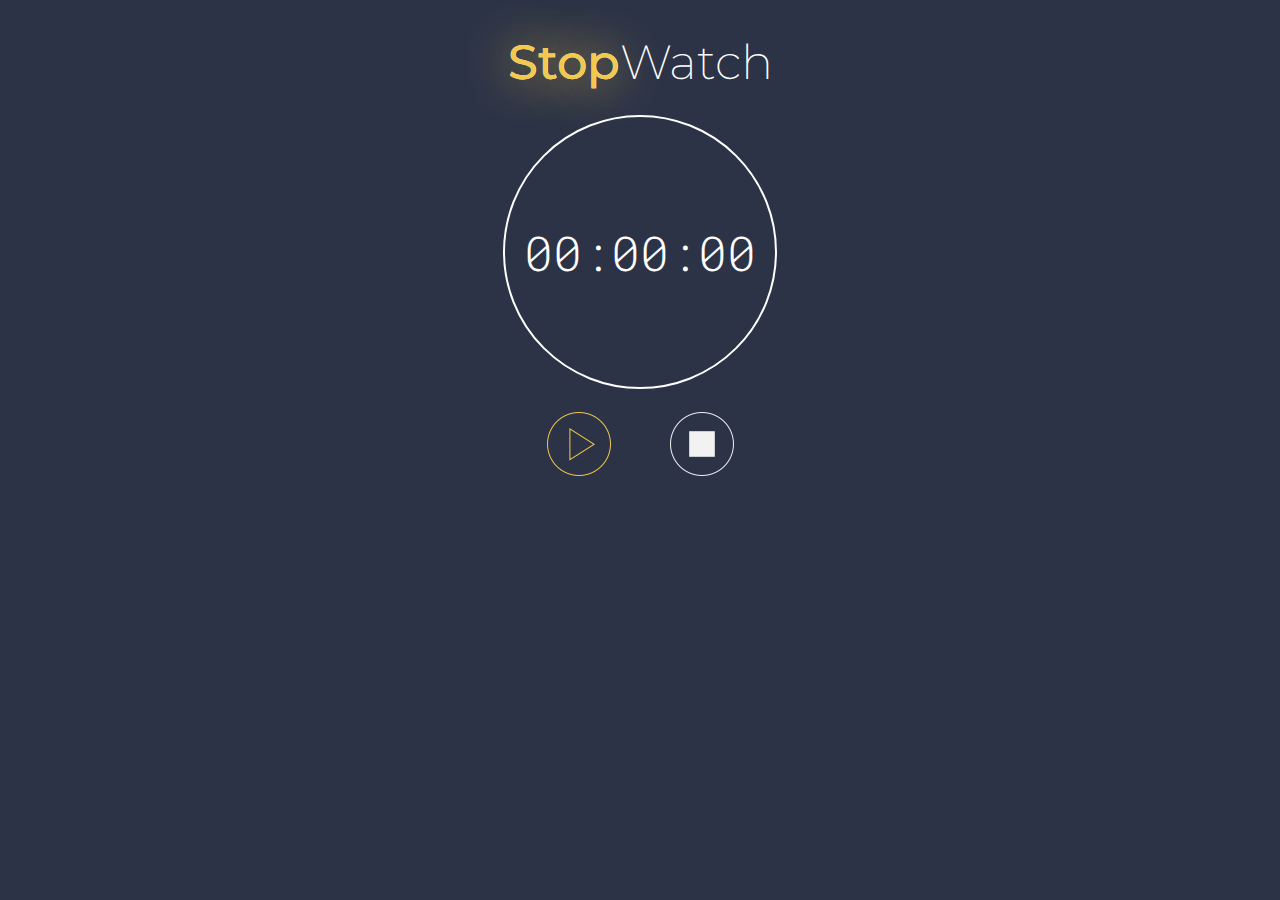
<file: index.html>
<html lang="en">
<head>
    <meta charset="UTF-8">
    <meta http-equiv="X-UA-Compatible" content="IE=edge">
    <meta name="viewport" content="width=device-width, initial-scale=1.0">
    <link rel="stylesheet" href="style.css">
    <link href="https://fonts.googleapis.com/css2?family=Montserrat:wght@200;900&display=swap"
    rel="stylesheet"/>
    <link href="https://fonts.googleapis.com/css2?family=Roboto+Mono:ital,wght@0,300;1,300&display=swap"
    rel="stylesheet"/>
    <link rel="stylesheet" href="https://cdnjs.cloudflare.com/ajax/libs/font-awesome/4.7.0/css/font-awesome.min.css">


    <title>StopWatch</title>
</head>
<body>
    <div class="stopwatch">

        <h1>
            <span class="gold">Stop</span>Watch</h1>
            <div class="circle">
                
                <span class="time" id="display"><span id="hour">00</span>:<span id="minute">00</span>:<span id="second">00</span></span>
            </div>
            <div class="controls">

                <button>
                    <img src="play-button.png" alt="" id="playButton">
                    <img src="pause-button.png" alt="" id="pauseButton">

                </button>
                <button>
                    <img src="reset-button.png" alt="" id="resetButton">
                    <img src="hourglass.png" id="lap" style="height: 50px; width: 50px;" alt="">
                </button>
            </div>
            <div id="laps">
                <ol id="lapArea">
                </ol>
            </div>
        </div>
            <script src="script.js"></script>
        </body>
        </html>
</file>
<file: style.css>
body {
    background-color: #2c3347;
    color: #ffffff;
  }
  
  h1 {
    font-size: 48px;
    font-family: "Montserrat", sans-serif;
    font-weight: 200;
  
    text-align: center;
    line-height: 59px;
    margin: 0;
  }
  
  .stopwatch {
    display: grid;
    justify-items: center;
    grid-row-gap: 23px;
    width: 100%;
    padding-top: 25px;
  }
  
  .circle {
    display: flex;
    justify-content: center;
    align-items: center;
  
    height: 270px;
    width: 270px;
  
    border: 2px solid;
    border-radius: 50%;
  }
  
  .time {
    font-family: "Roboto Mono", monospace;
    font-weight: 300;
    font-size: 48px;
  }
  
  .gold {
    font-weight: 500;
  
    color: #f2c94c;
    text-shadow: 0 0 0px #fff, 0 0 50px #f2c94c;
  }
  
  .controls {
    display: flex;
    justify-content: space-between;
  
    width: 187px;
  }
  
  button {
    cursor: pointer;
    background: transparent;
    padding: 0;
    border: none;
    margin: 0;
    outline: none;
  }
  
  #playButton {
    display: block;
  }
  
  #pauseButton {
    display: none;
  }

ol {
  /* list-style: none; */
  font-size: 30px;
  font-family: "Roboto Mono", monospace;
}
li{
  padding-bottom: 5px;
}

#resetButton {
  display: block;
}

#lap {
  display: none;
}
</file>
